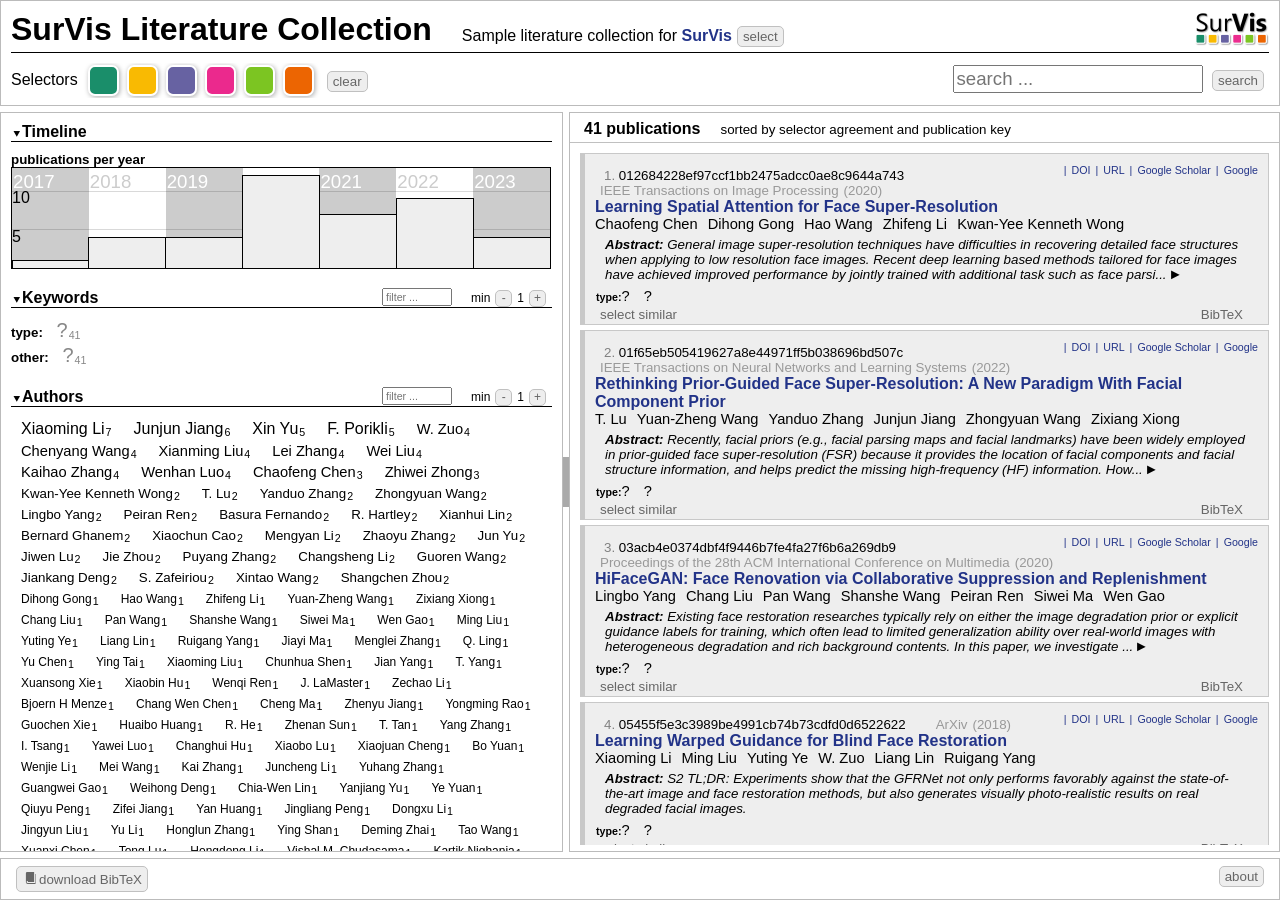
<file: doc/index.html>
<html>
<head>
    <meta http-equiv="Content-Type" content="text/html; charset=utf-8">
    <script type="text/javascript" src="properties.js"></script>
    <script data-main="js/app.js" src="js/require.js"></script>
</head>
<body>
</body>
</html>
</file>
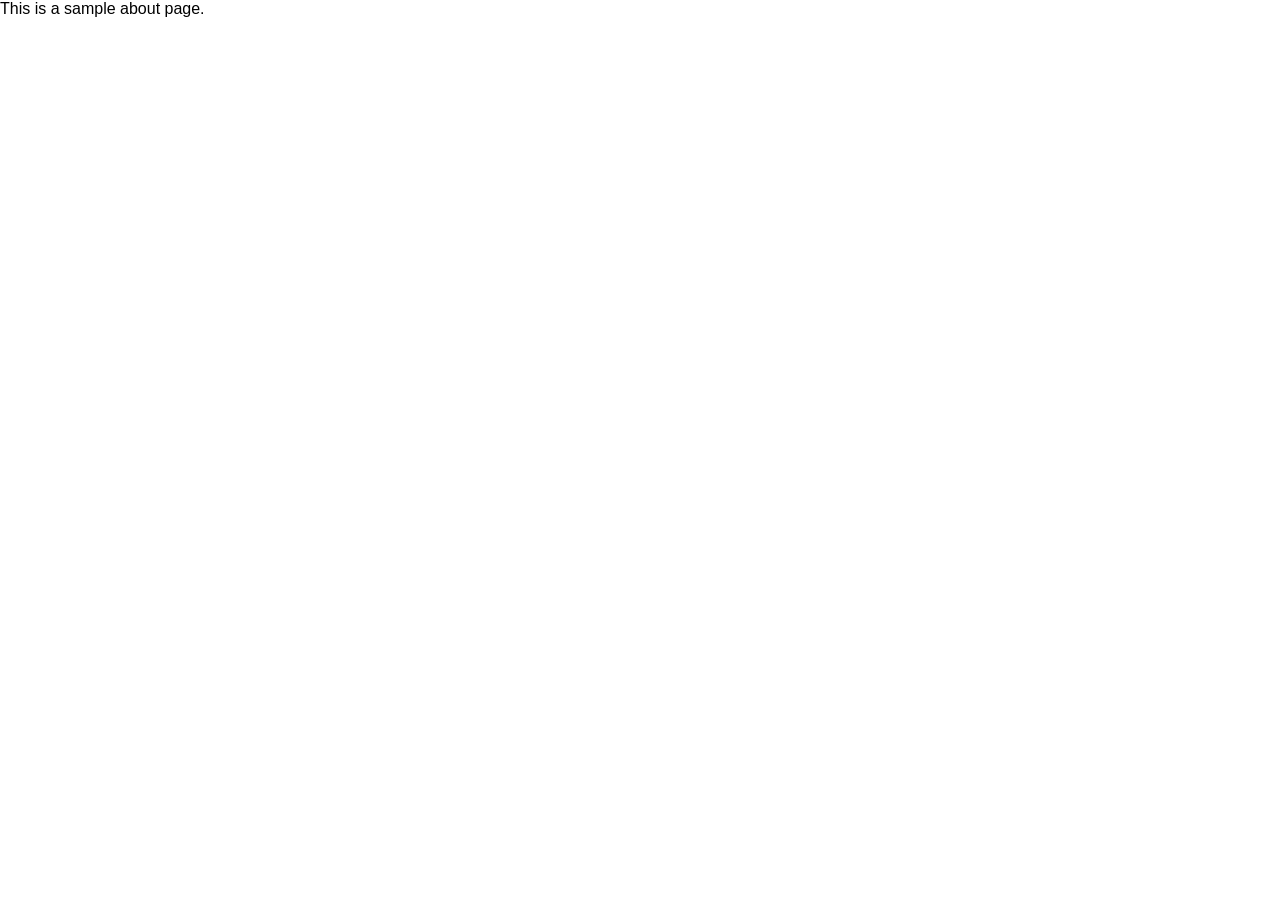
<file: doc/about.html>
<html>
<head>
    <meta http-equiv="Content-Type" content="text/html; charset=utf-8">
	<style type="text/css">
	html {
		margin: 0px;
		padding: 0px;
	}

	body {
		font-family: Calibri, Arial, Sans;
		margin: 0px;
		padding: 0px;
	}

	label {
		background: #FFFFEE;
		border: 1px solid black;
	}

	a {
		color: #223388;
	}

	iframe {
		border: none;
	}

	a:active {
		color: #223388;
	}

	a:visited {
		color: #223388;
	}

	h1 {
		font-size: 14pt;
		border-bottom: 1px solid black;
	}
	</style>
</head>
<body>
<p>This is a sample about page.</p>
</body>
</html>
</file>
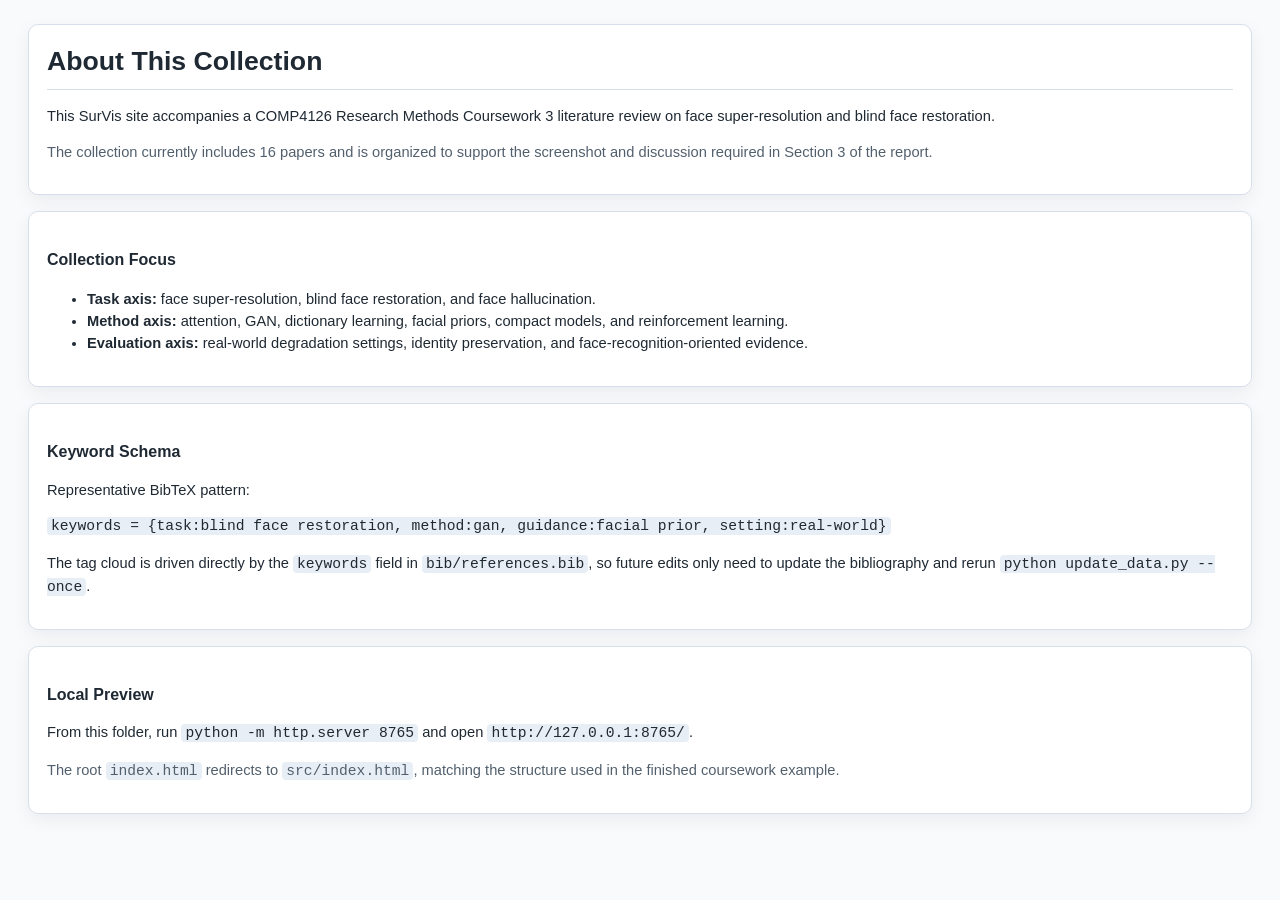
<file: src/about.html>
<html>
<head>
    <meta http-equiv="Content-Type" content="text/html; charset=utf-8">
    <style type="text/css">
    html {
        margin: 0px;
        padding: 0px;
    }

    body {
        font-family: "Segoe UI", Calibri, Arial, sans-serif;
        line-height: 1.5;
        margin: 0px;
        padding: 24px 28px;
        color: #1f2933;
        background: #f8fafc;
    }

    a {
        color: #0f5b99;
    }

    a:active,
    a:visited {
        color: #0f5b99;
    }

    code {
        font-family: Consolas, "Courier New", monospace;
        background: #e8eef5;
        padding: 1px 4px;
        border-radius: 4px;
    }

    h1 {
        font-size: 20pt;
        margin: 0 0 12px;
        border-bottom: 1px solid #d7e0ea;
        padding-bottom: 8px;
    }

    h2 {
        font-size: 12pt;
        margin: 20px 0 8px;
    }

    p, li {
        font-size: 11pt;
    }

    .card {
        background: white;
        border: 1px solid #d7e0ea;
        border-radius: 10px;
        padding: 16px 18px;
        margin-bottom: 16px;
        box-shadow: 0 6px 18px rgba(15, 23, 42, 0.06);
    }

    .muted {
        color: #52606d;
    }
    </style>
</head>
<body>
<div class="card">
    <h1>About This Collection</h1>
    <p>This SurVis site accompanies a COMP4126 Research Methods Coursework 3 literature review on face super-resolution and blind face restoration.</p>
    <p class="muted">The collection currently includes 16 papers and is organized to support the screenshot and discussion required in Section 3 of the report.</p>
</div>

<div class="card">
    <h2>Collection Focus</h2>
    <ul>
        <li><strong>Task axis:</strong> face super-resolution, blind face restoration, and face hallucination.</li>
        <li><strong>Method axis:</strong> attention, GAN, dictionary learning, facial priors, compact models, and reinforcement learning.</li>
        <li><strong>Evaluation axis:</strong> real-world degradation settings, identity preservation, and face-recognition-oriented evidence.</li>
    </ul>
</div>

<div class="card">
    <h2>Keyword Schema</h2>
    <p>Representative BibTeX pattern:</p>
    <p><code>keywords = {task:blind face restoration, method:gan, guidance:facial prior, setting:real-world}</code></p>
    <p>The tag cloud is driven directly by the <code>keywords</code> field in <code>bib/references.bib</code>, so future edits only need to update the bibliography and rerun <code>python update_data.py --once</code>.</p>
</div>

<div class="card">
    <h2>Local Preview</h2>
    <p>From this folder, run <code>python -m http.server 8765</code> and open <code>http://127.0.0.1:8765/</code>.</p>
    <p class="muted">The root <code>index.html</code> redirects to <code>src/index.html</code>, matching the structure used in the finished coursework example.</p>
</div>
</body>
</html>
</file>
